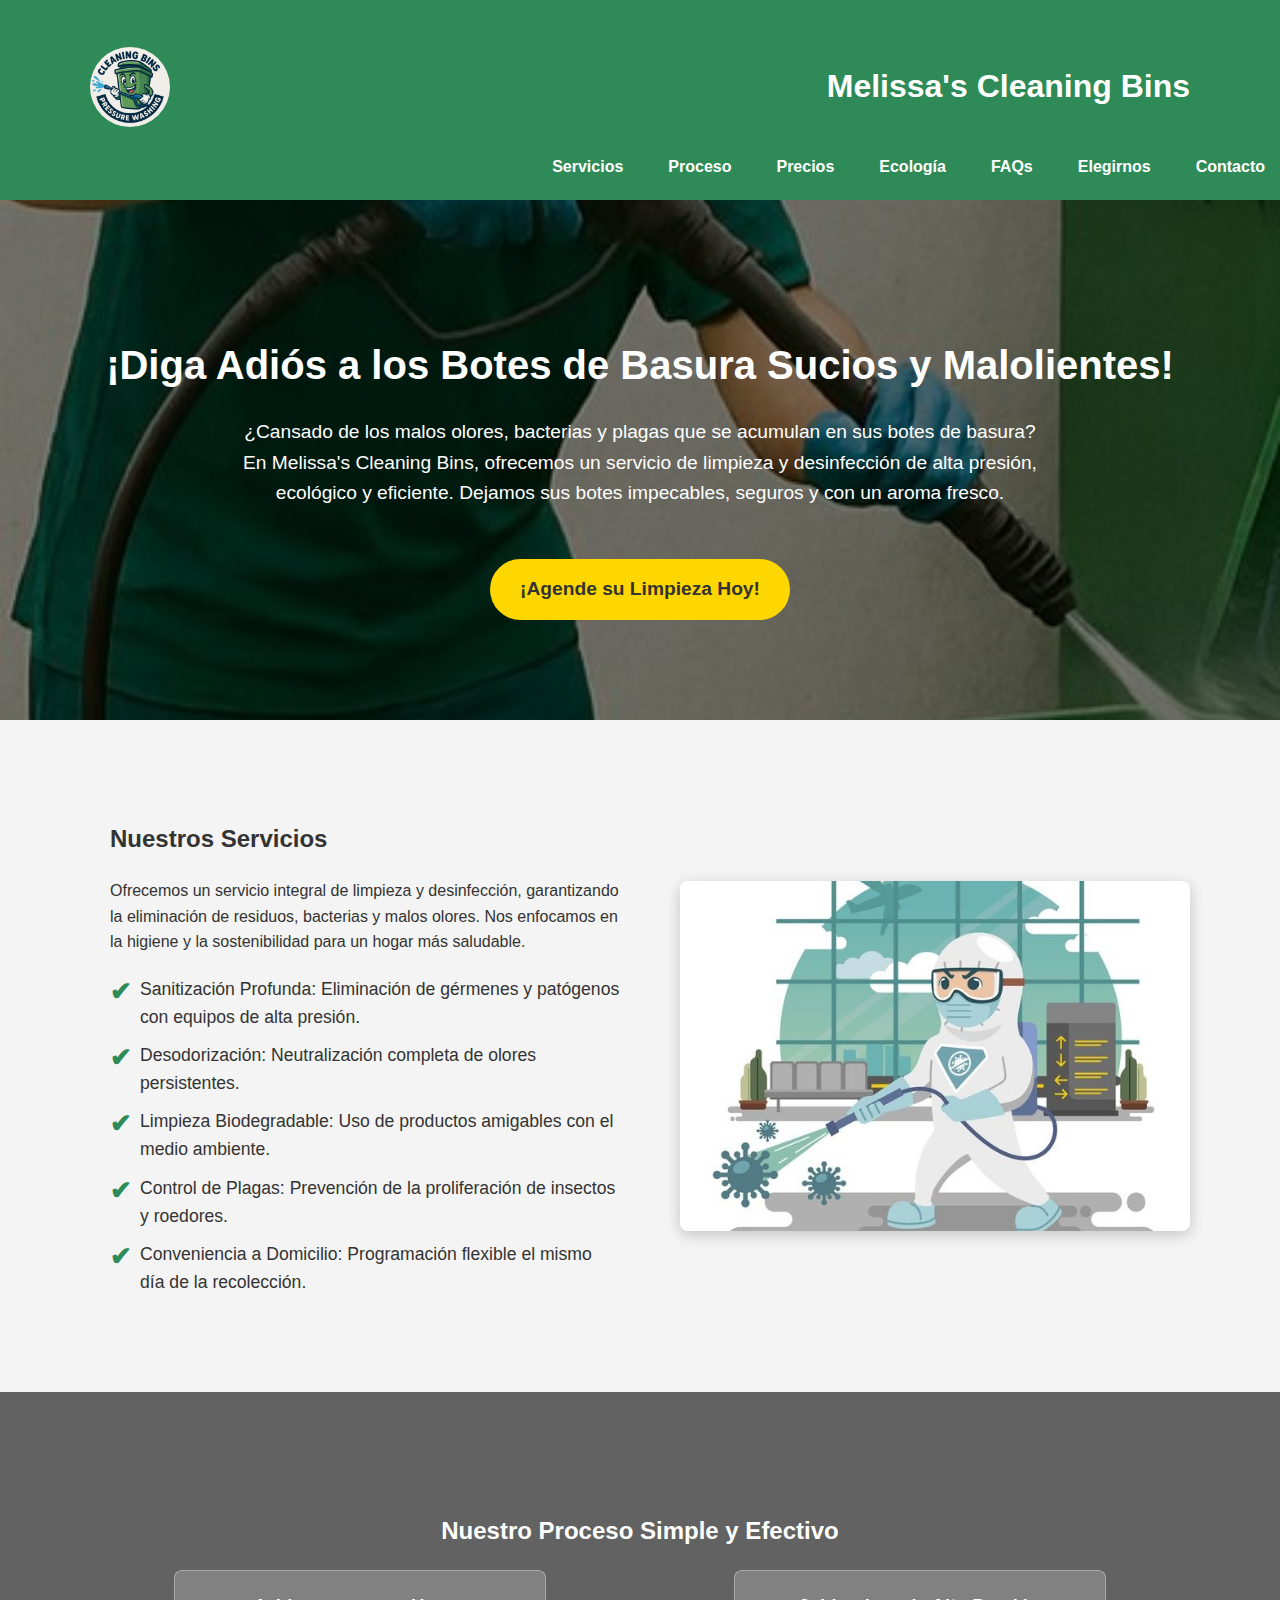
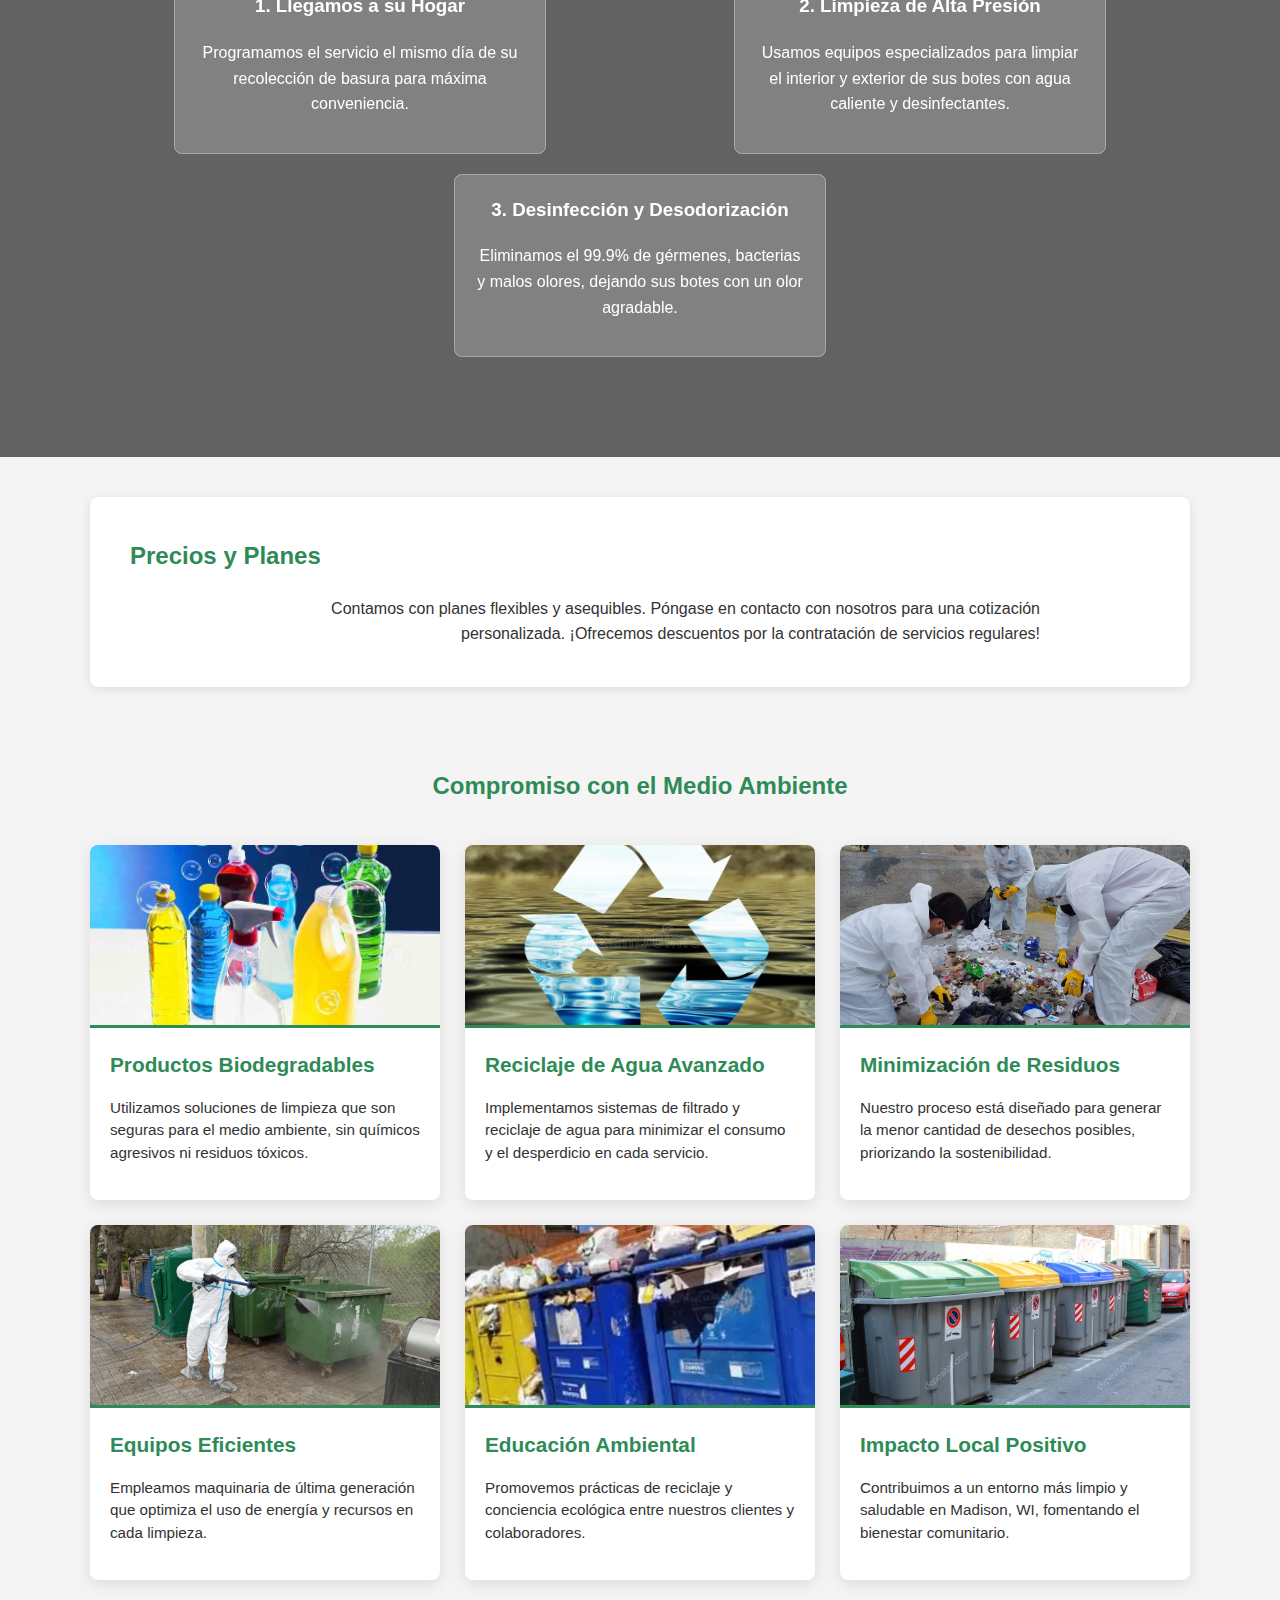
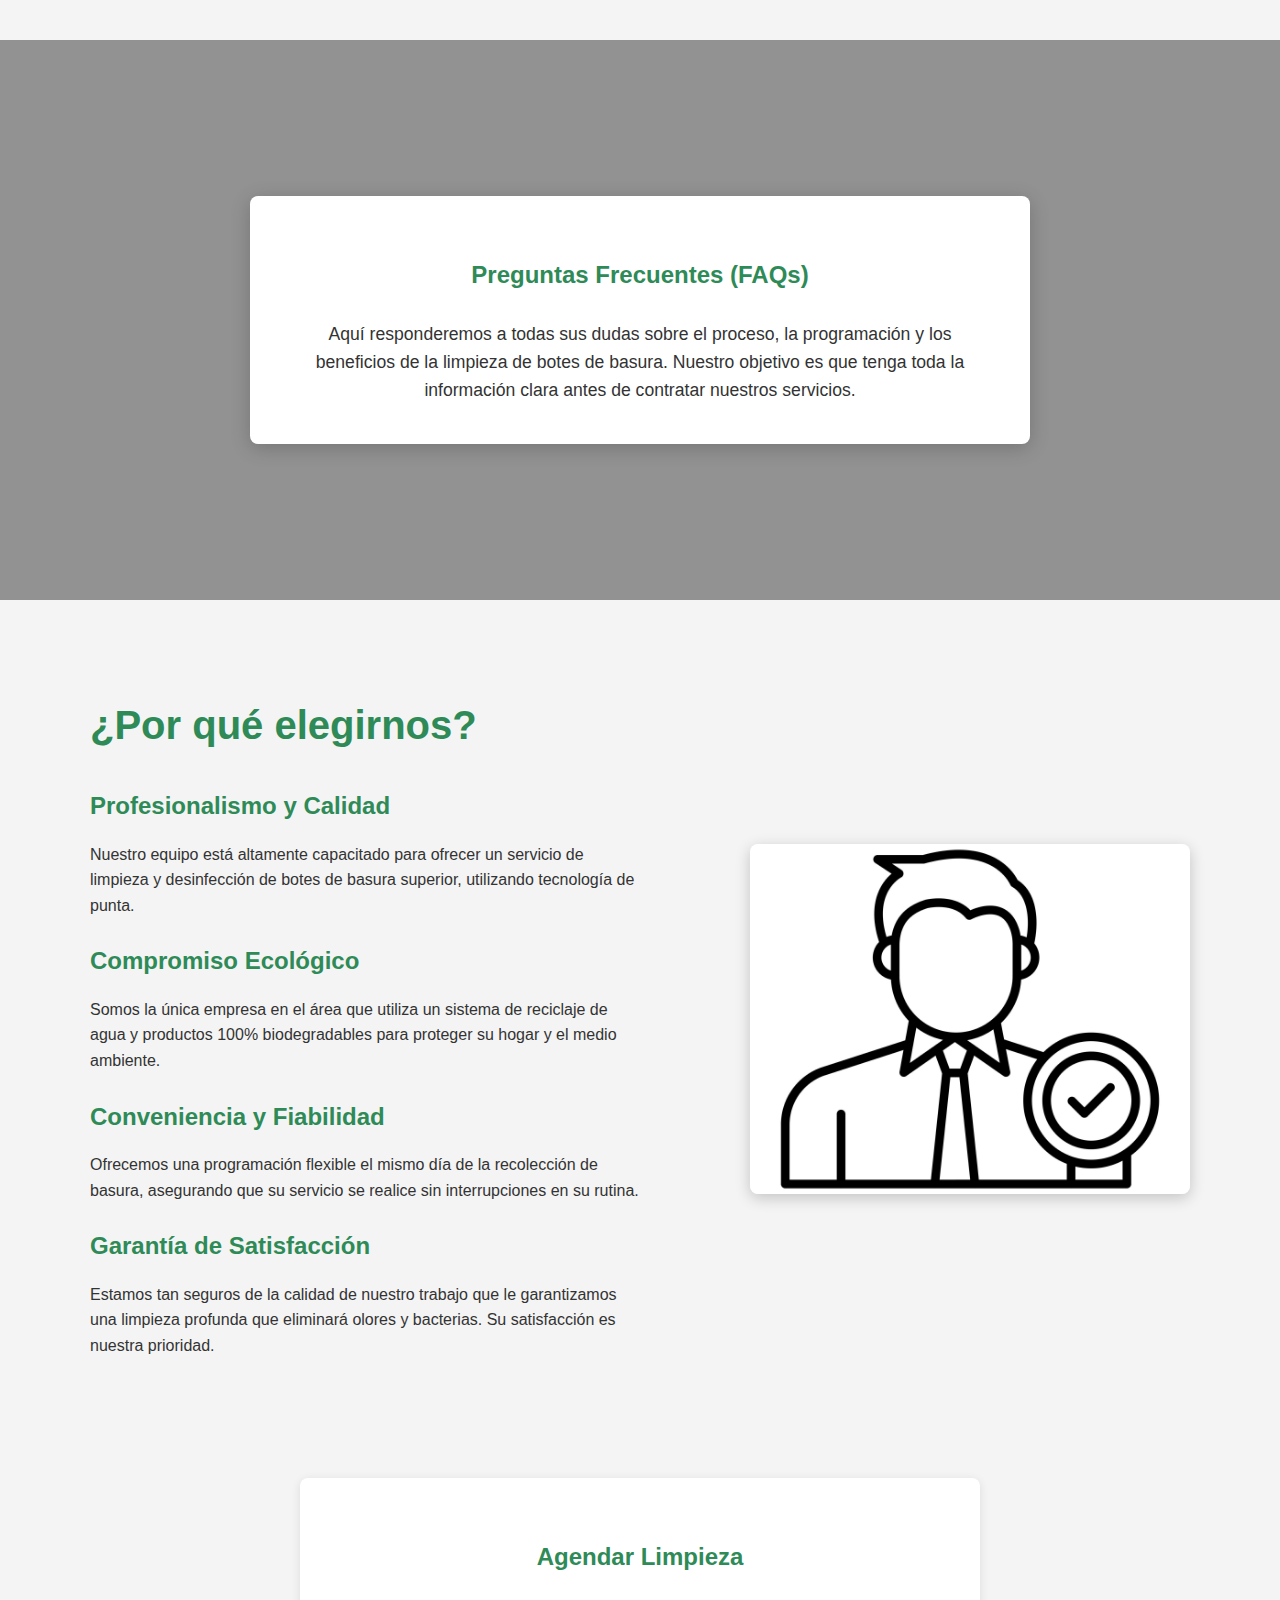
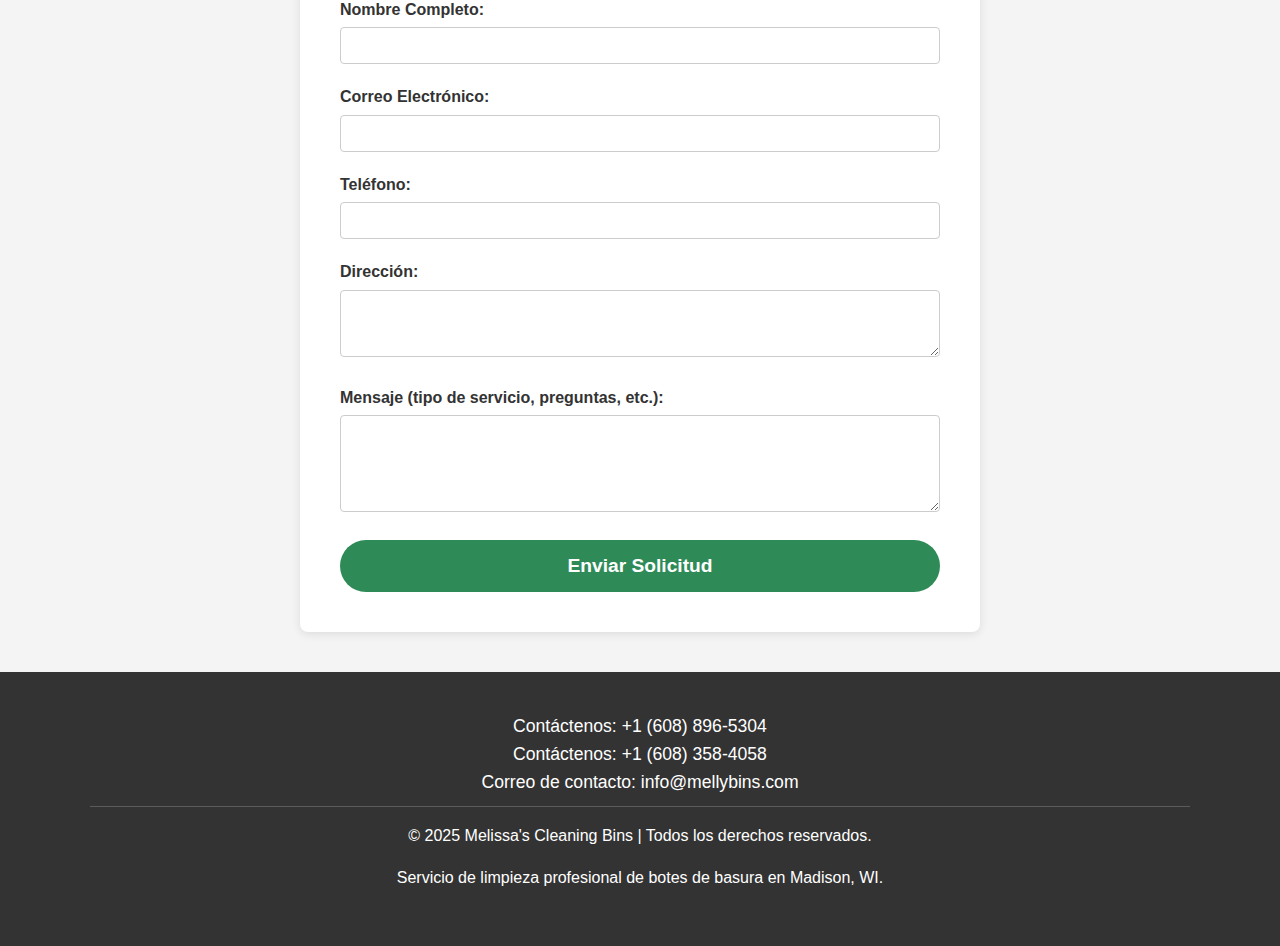
<file: index.html>
<!DOCTYPE html>
<html lang="es">
<head>
    <meta charset="UTF-8">
    <meta name="viewport" content="width=device-width, initial-scale=1.0">
    <title>Melissa's Cleaning Bins - Limpieza Profesional de Botes de Basura en Madison, WI</title>
    <link rel="stylesheet" href="static/style.css">
    <meta name="description" content="Servicio de limpieza y desinfección de botes de basura en Madison, Wisconsin. Elimine malos olores, bacterias y plagas. ¡Programe su servicio hoy mismo!">
</head>
<body>

    <header>
        <div class="container header-content">
            <div class="logo">
                <img src="img/Logo.png.jpg" class="logo-placeholder"></div>
                <h1>Melissa's Cleaning Bins</h1>
            </div>
            <nav>
                <ul>
                    <li><a href="#servicios">Servicios</a></li>
                    <li><a href="#proceso">Proceso</a></li>
                    <li><a href="#precios">Precios</a></li>
                    <li><a href="#ecologia">Ecología</a></li>
                    <li><a href="#faqs">FAQs</a></li>
                    <li><a href="#elegirnos">Elegirnos</a></li>
                    <li><a href="#formulario">Contacto</a></li>
                </ul>
            </nav>
        </div>
    </header>

    <main>
        <section class="hero-section" id="inicio" style="background-image: url(img/imgen.png.jpg);">
            <h2>¡Diga Adiós a los Botes de Basura Sucios y Malolientes!</h2>
            <p>
                ¿Cansado de los malos olores, bacterias y plagas que se acumulan en sus botes de basura? En Melissa's Cleaning Bins, ofrecemos un servicio de limpieza y desinfección de alta presión, ecológico y eficiente. Dejamos sus botes impecables, seguros y con un aroma fresco.
            </p>
            <a href="#formulario" class="cta-button">
                ¡Agende su Limpieza Hoy!
            </a>
            </section>
        
        <div class="container">
            <section class="services-section" id="servicios">
                <div class="services-text">
                    <h2>Nuestros Servicios</h2>
                    <p>Ofrecemos un servicio integral de limpieza y desinfección, garantizando la eliminación de residuos, bacterias y malos olores. Nos enfocamos en la higiene y la sostenibilidad para un hogar más saludable.</p>
                    <ul class="services-list">
                        <li>Sanitización Profunda: Eliminación de gérmenes y patógenos con equipos de alta presión.</li>
                        <li>Desodorización: Neutralización completa de olores persistentes.</li>
                        <li>Limpieza Biodegradable: Uso de productos amigables con el medio ambiente.</li>
                        <li>Control de Plagas: Prevención de la proliferación de insectos y roedores.</li>
                        <li>Conveniencia a Domicilio: Programación flexible el mismo día de la recolección.</li>
                    </ul>
                    </div>
                <div class="slider-container">
                    <div class="slider" id="image-slider">
                        <img src="img/sanitizacion.jpg" alt="sanitizacion">
                        <img src="img/desodorizacion.png" alt="desodorizacion">
                        <img src="img/limpieza biodegradable.jpg" alt="limpieza biodegradable">
                        <img src="img/control de plagas.avif" alt="control de plagas">
                    </div>
                </div>
                </section>
        </div>
    
        <section id="proceso" class="process-section" style="background-image: url(img/proceso\ simple\ y\ efectivo.avif);">
            <div class="container">
                <h2>Nuestro Proceso Simple y Efectivo</h2>
                <div class="features">
                    <div class="feature-item">
                        <h3>1. Llegamos a su Hogar</h3>
                        <p>Programamos el servicio el mismo día de su recolección de basura para máxima conveniencia.</p>
                    </div>
                    <div class="feature-item">
                        <h3>2. Limpieza de Alta Presión</h3>
                        <p>Usamos equipos especializados para limpiar el interior y exterior de sus botes con agua caliente y desinfectantes.</p>
                    </div>
                    <div class="feature-item">
                        <h3>3. Desinfección y Desodorización</h3>
                        <p>Eliminamos el 99.9% de gérmenes, bacterias y malos olores, dejando sus botes con un olor agradable.</p>
                    </div>
                </div>
                </div>
        </section>
    
        <div class="container">
            <section id="precios" class="pricing-section">
                <div class="pricing-header">
                    <h2>Precios y Planes</h2>
                </div>
                <div class="pricing-text">
                    <p>
                        Contamos con planes flexibles y asequibles. Póngase en contacto con nosotros para una cotización personalizada. ¡Ofrecemos descuentos por la contratación de servicios regulares!
                    </p>
                </div>
                </section>
    
            <section id="ecologia" class="ecology-section">
                <h2>Compromiso con el Medio Ambiente</h2>
                <div class="ecology-grid">
                    <div class="ecology-item">
                        <img src="img/Productos De Limpieza.jpg" alt="Productos biodegradables">
                        <div class="text-content">
                            <h3>Productos Biodegradables</h3>
                            <p>Utilizamos soluciones de limpieza que son seguras para el medio ambiente, sin químicos agresivos ni residuos tóxicos.</p>
                        </div>
                    </div>
                    <div class="ecology-item">
                        <img src="img/reciclaje de agua.webp" alt="Sistema de reciclaje de agua">
                        <div class="text-content">
                            <h3>Reciclaje de Agua Avanzado</h3>
                            <p>Implementamos sistemas de filtrado y reciclaje de agua para minimizar el consumo y el desperdicio en cada servicio.</p>
                        </div>
                    </div>
                    <div class="ecology-item">
                        <img src="img/minimizacion de residuos.jpg" alt="Reducción de residuos">
                        <div class="text-content">
                            <h3>Minimización de Residuos</h3>
                            <p>Nuestro proceso está diseñado para generar la menor cantidad de desechos posibles, priorizando la sostenibilidad.</p>
                        </div>
                    </div>
                    <div class="ecology-item">
                        <img src="img/equipos eficientes.jpg" alt="Energía eficiente">
                        <div class="text-content">
                            <h3>Equipos Eficientes</h3>
                            <p>Empleamos maquinaria de última generación que optimiza el uso de energía y recursos en cada limpieza.</p>
                        </div>
                    </div>
                    <div class="ecology-item">
                        <img src="img/educacion ambiental.webp" alt="Conciencia ecológica">
                        <div class="text-content">
                            <h3>Educación Ambiental</h3>
                            <p>Promovemos prácticas de reciclaje y conciencia ecológica entre nuestros clientes y colaboradores.</p>
                        </div>
                    </div>
                    <div class="ecology-item">
                        <img src="img/impacto local positivo.jpg" alt="Impacto local positivo">
                        <div class="text-content">
                            <h3>Impacto Local Positivo</h3>
                            <p>Contribuimos a un entorno más limpio y saludable en Madison, WI, fomentando el bienestar comunitario.</p>
                        </div>
                    </div>
                </div>
                </section>
        </div>

        <section id="faqs" class="faqs-section" style="background-image: url(img/preguntas\ frecuentes.jpg);">
            <div class="faqs-content-box">
                <h2>Preguntas Frecuentes (FAQs)</h2>
                <p>
                    Aquí responderemos a todas sus dudas sobre el proceso, la programación y los beneficios de la limpieza de botes de basura. Nuestro objetivo es que tenga toda la información clara antes de contratar nuestros servicios.
                </p>
            </div>
            </section>

        <div class="container">
            <section id="elegirnos" class="why-us-section">
                <div class="why-us-content">
                    <h2>¿Por qué elegirnos?</h2>
                    <div class="why-us-item">
                        <h3>Profesionalismo y Calidad</h3>
                        <p>Nuestro equipo está altamente capacitado para ofrecer un servicio de limpieza y desinfección de botes de basura superior, utilizando tecnología de punta.</p>
                    </div>
                    <div class="why-us-item">
                        <h3>Compromiso Ecológico</h3>
                        <p>Somos la única empresa en el área que utiliza un sistema de reciclaje de agua y productos 100% biodegradables para proteger su hogar y el medio ambiente.</p>
                    </div>
                    <div class="why-us-item">
                        <h3>Conveniencia y Fiabilidad</h3>
                        <p>Ofrecemos una programación flexible el mismo día de la recolección de basura, asegurando que su servicio se realice sin interrupciones en su rutina.</p>
                    </div>
                    <div class="why-us-item">
                        <h3>Garantía de Satisfacción</h3>
                        <p>Estamos tan seguros de la calidad de nuestro trabajo que le garantizamos una limpieza profunda que eliminará olores y bacterias. Su satisfacción es nuestra prioridad.</p>
                    </div>
                    </div>
                <div class="why-us-slider-container">
                    <div class="why-us-slider" id="why-us-slider">
                        <img src="img/profesionalismo y calidad.jpg" alt="Profesionalismo">
                        <img src="img/compromiso ecologico.jpg" alt="Compromiso ecológico">
                        <img src="img/garantia de satisfaccion.webp" alt="Satisfacción garantizada">
                    </div>
                </div>
                </section>
        </div>
        
        <div class="container">
            <section id="formulario">
                <div class="form-container">
                    <h2>Agendar Limpieza</h2>
                    <form acción="https://formsubmit.co/elwebitoeldeyorman@gmail.com" method="POST" id="contactForm">
                        <div class="form-group">
                            <label for="nombre">Nombre Completo:</label>
                            <input type="text" id="nombre" name="name" required>
                        </div>
                        <div class="form-group">
                            <label for="email">Correo Electrónico:</label>
                            <input type="email" id="email" name="email" required>
                        </div>
                        <div class="form-group">
                            <label for="telefono">Teléfono:</label>
                            <input type="tel" id="telefono" name="phone">
                        </div>
                        <div class="form-group">
                            <label for="direccion">Dirección:</label>
                            <textarea id="direccion" name="address" rows="3" required></textarea>
                        </div>
                        <div class="form-group">
                            <label for="mensaje">Mensaje (tipo de servicio, preguntas, etc.):</label>
                            <textarea id="mensaje" name="text" rows="5"></textarea>
                        </div>
                        <button type="submit" class="form-button">Enviar Solicitud</button>
                    </form>
                </div>
                </section>
        </div>
    </main>

    <footer>
        <div class="container">
            <div class="footer-contact">
                <p>Contáctenos: +1 (608) 896-5304</p>
                <p>Contáctenos: +1 (608) 358-4058</p>
                <p>Correo de contacto: info@mellybins.com</p>
            </div>
            <p>&copy; 2025 Melissa's Cleaning Bins | Todos los derechos reservados.</p>
            <p>Servicio de limpieza profesional de botes de basura en Madison, WI.</p>
            </div>
    </footer>
    <script src="static/script.js"></script>
</body>
</html>
</file>
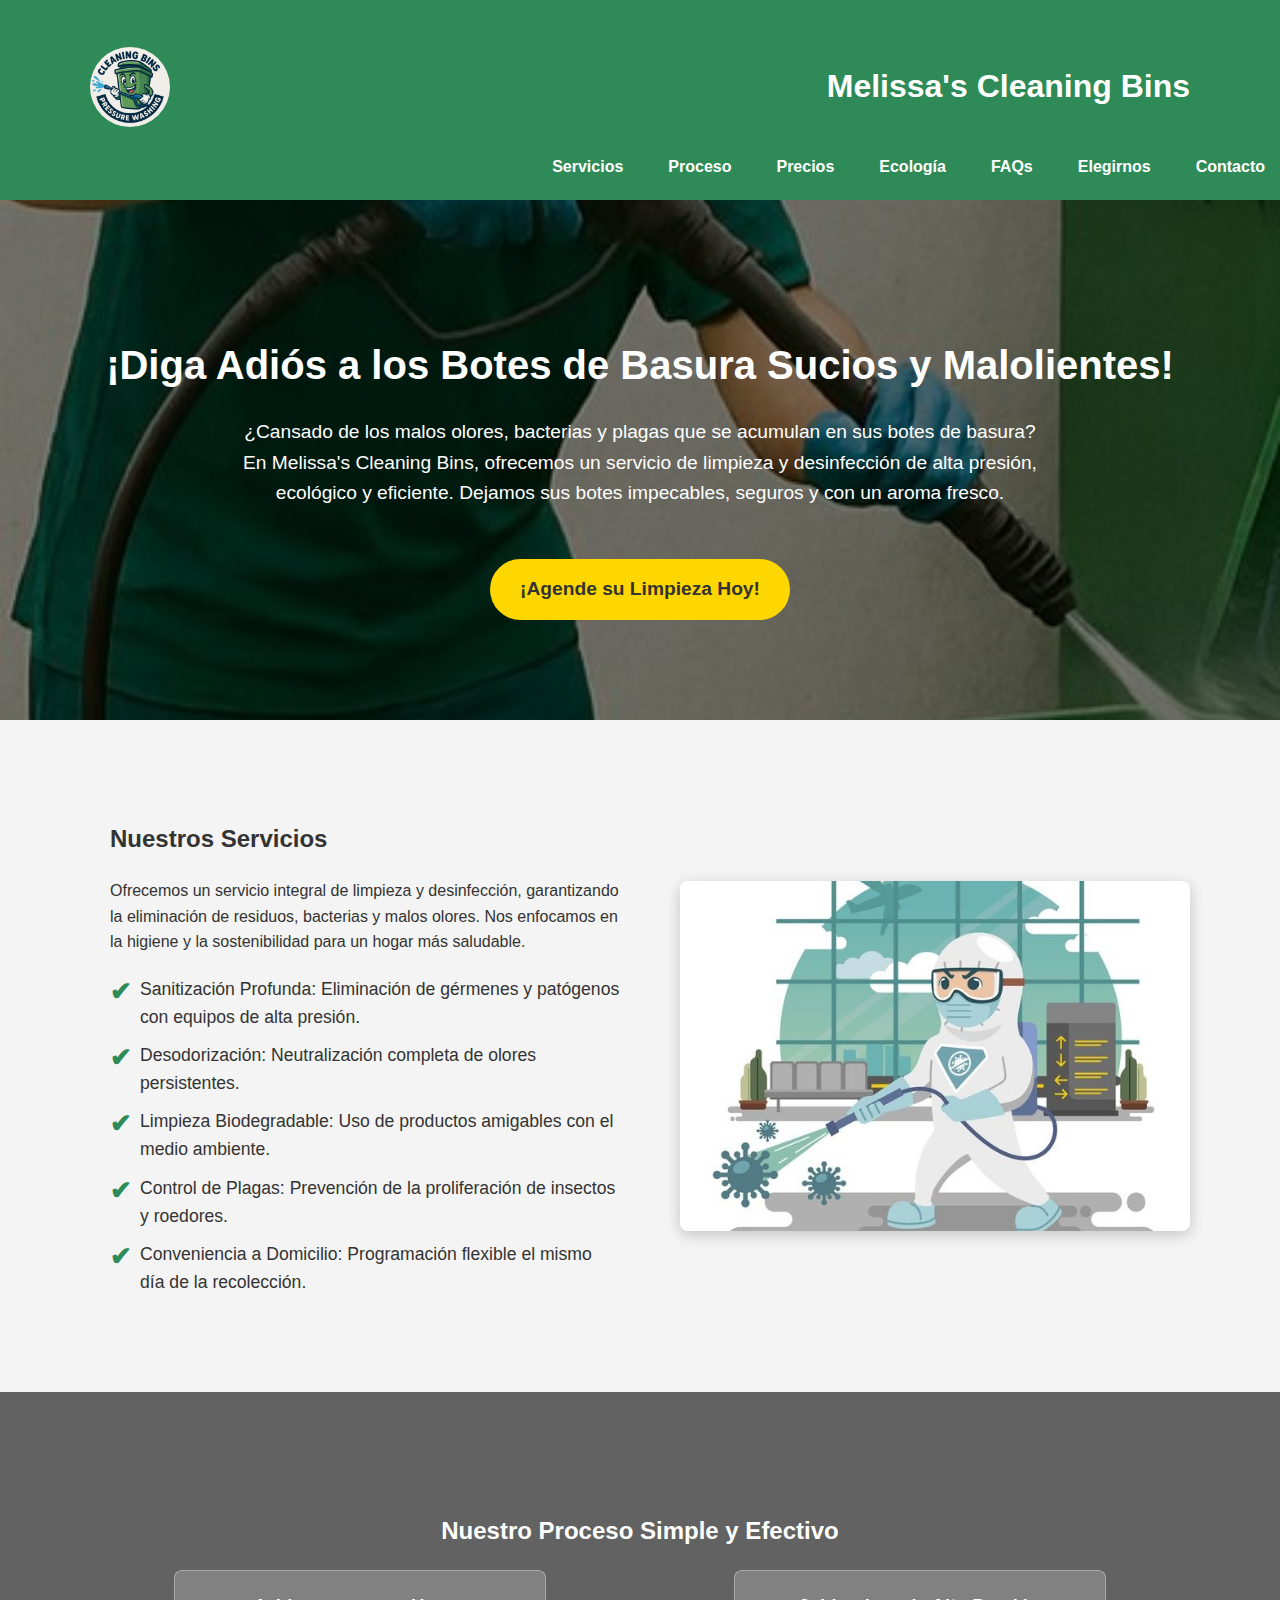
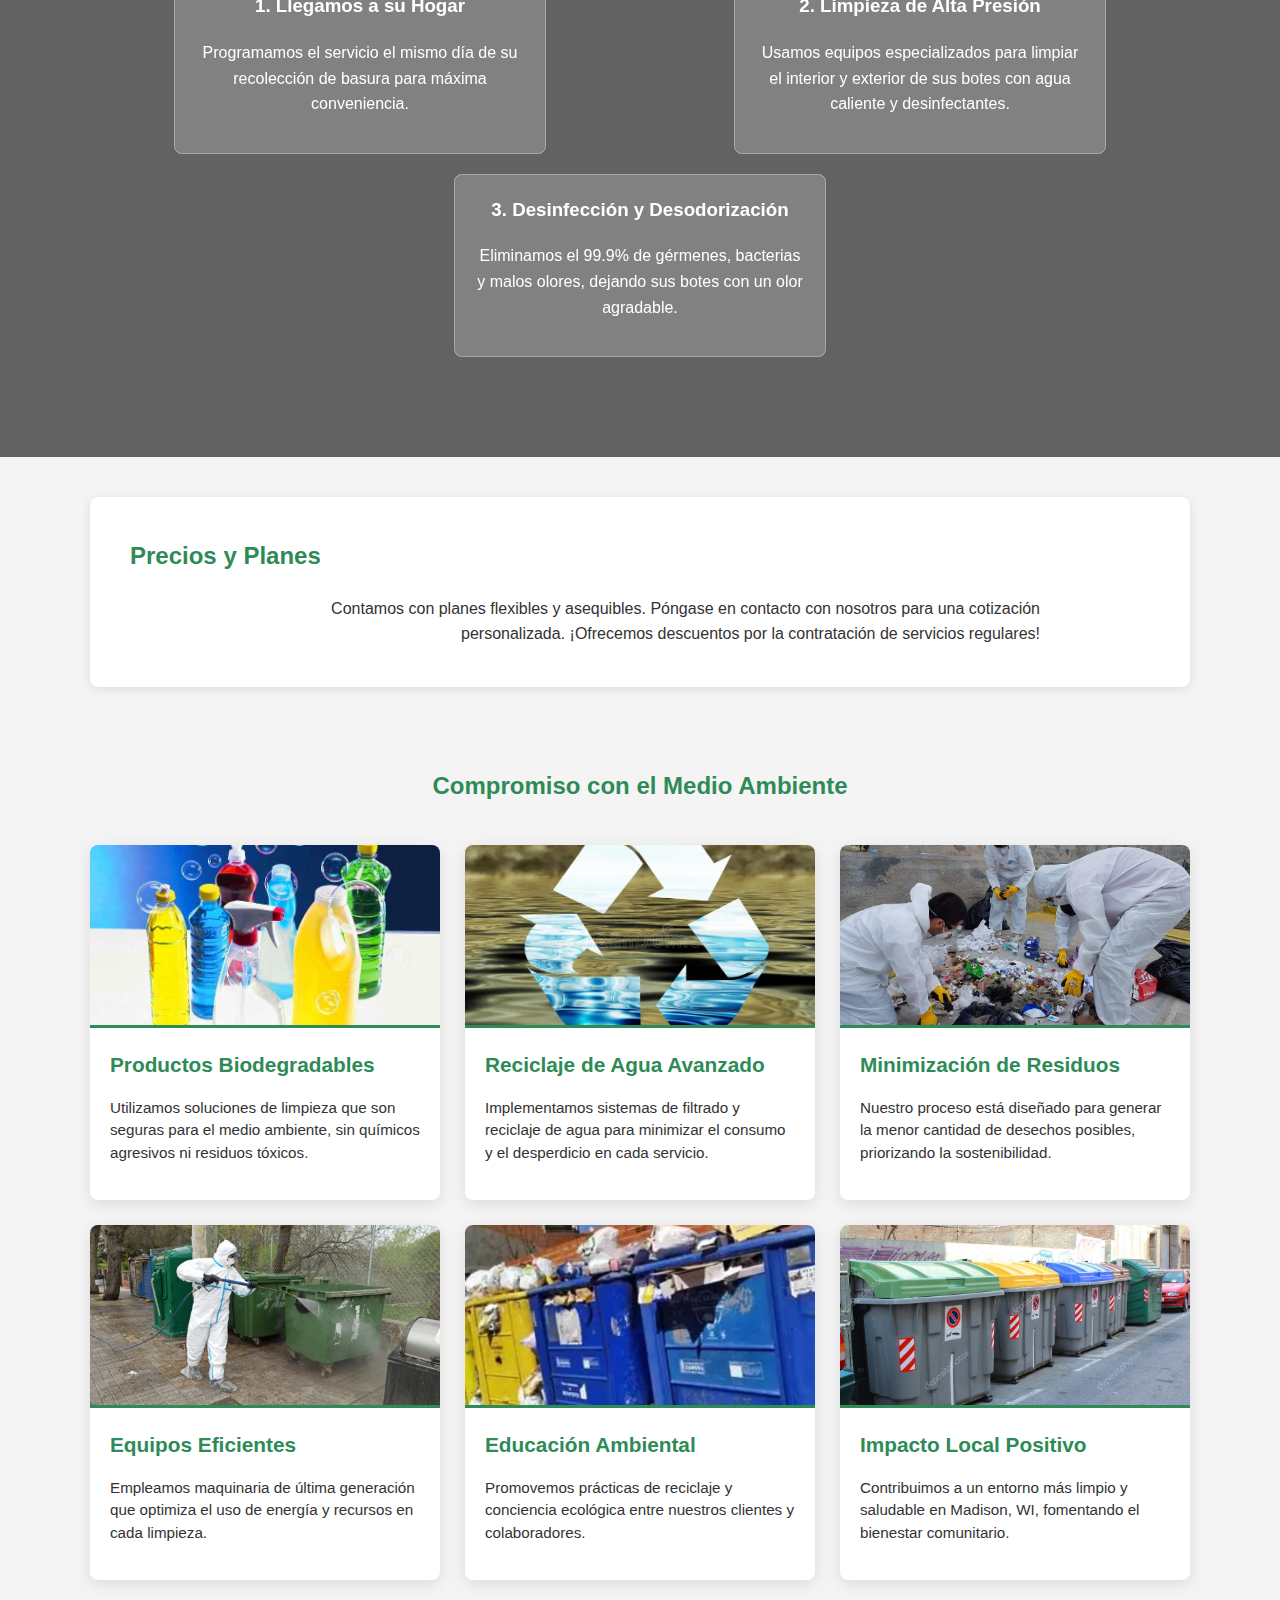
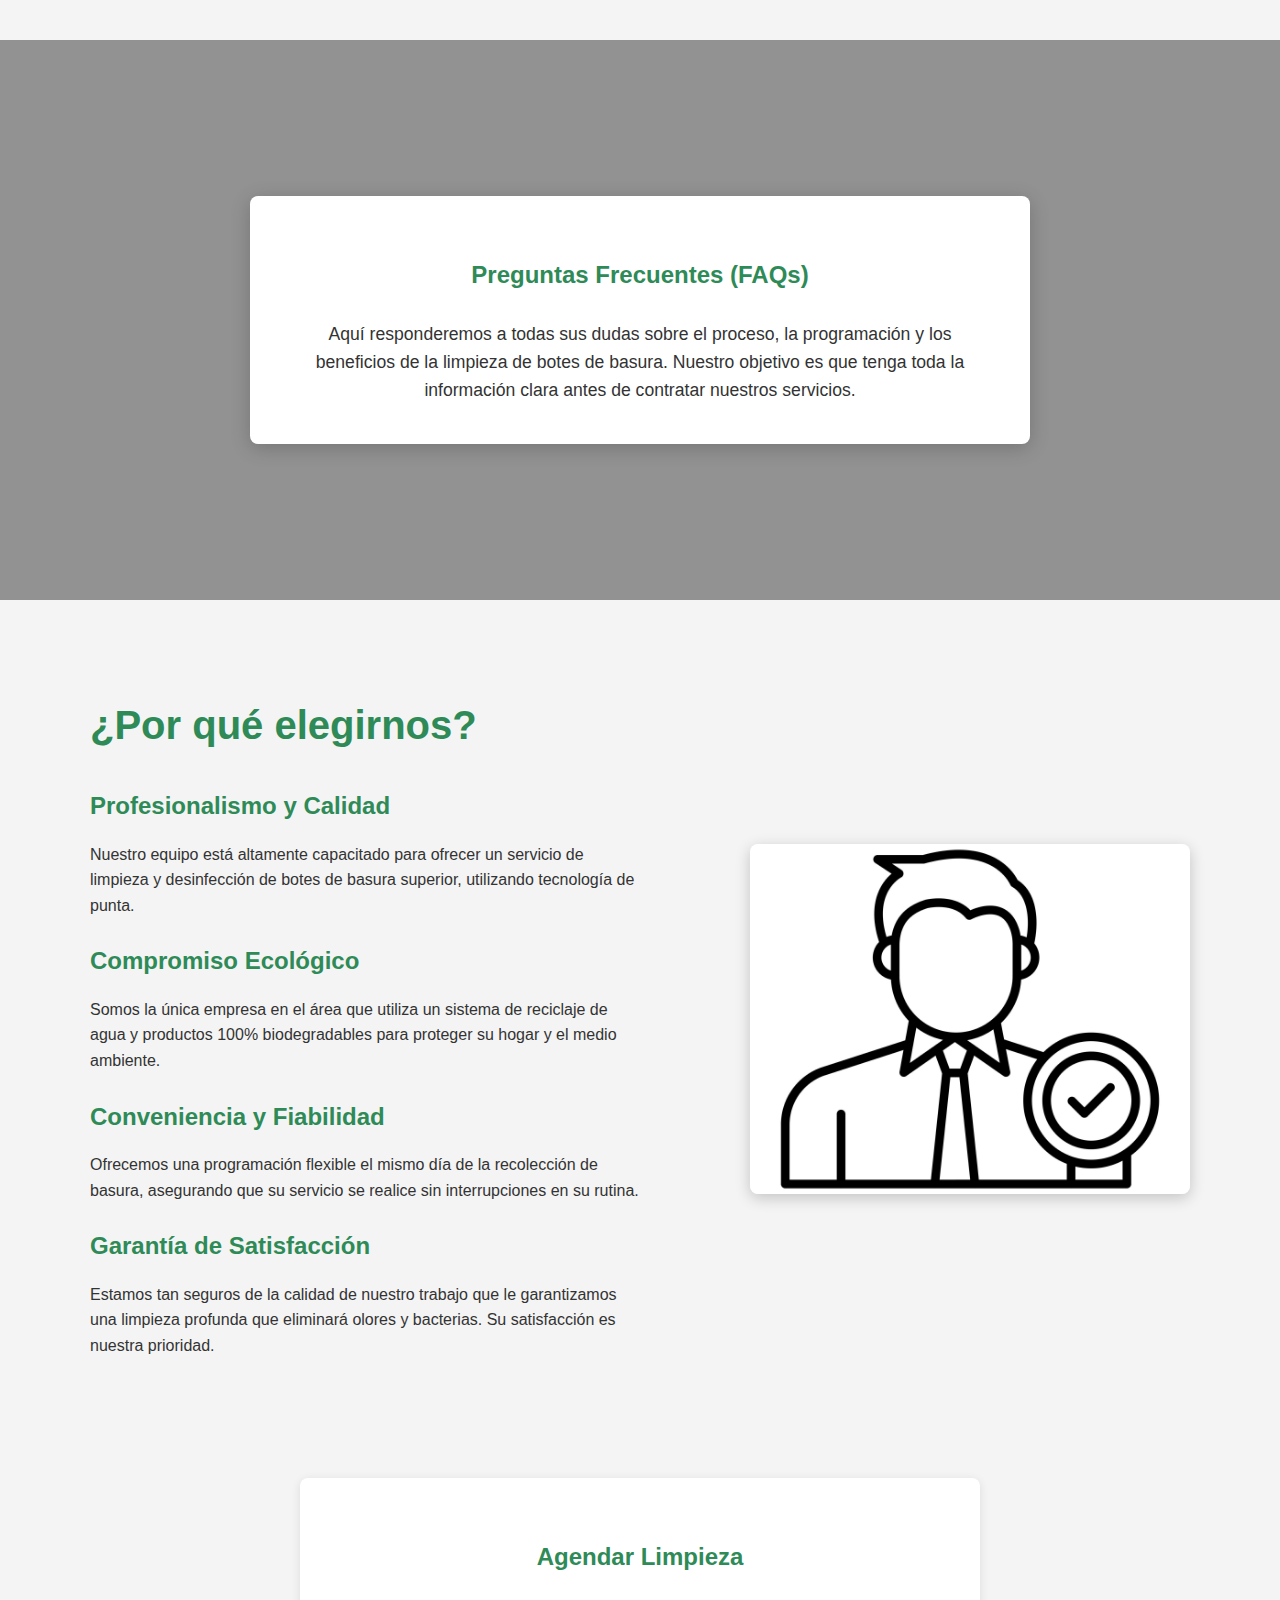
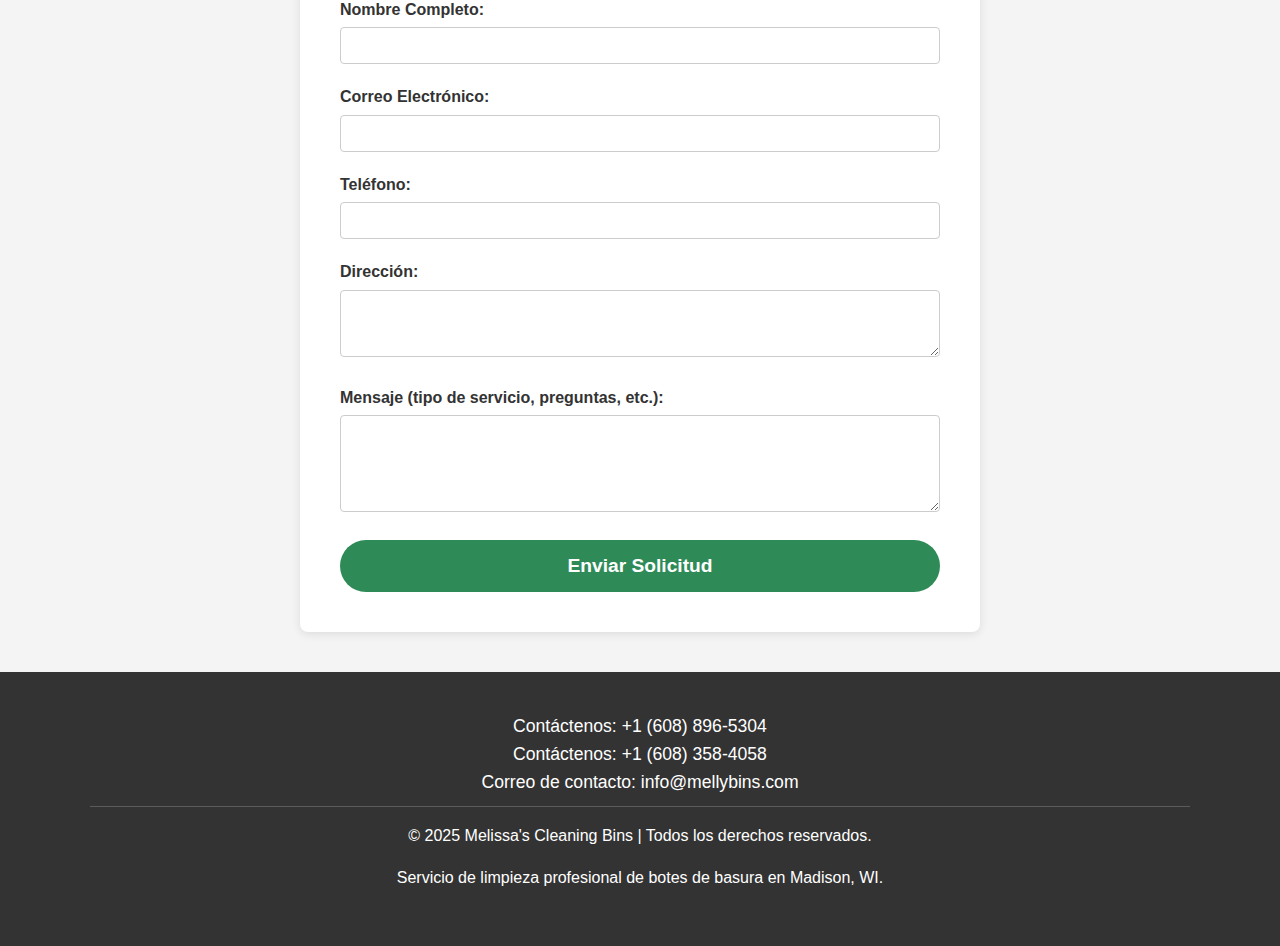
<file: Melissa's cleaning bins.html>
<!DOCTYPE html>
<html lang="es">
<head>
    <meta charset="UTF-8">
    <meta name="viewport" content="width=device-width, initial-scale=1.0">
    <title>Melissa's Cleaning Bins - Limpieza Profesional de Botes de Basura en Madison, WI</title>
    <link rel="stylesheet" href="static/style.css">
    <meta name="description" content="Servicio de limpieza y desinfección de botes de basura en Madison, Wisconsin. Elimine malos olores, bacterias y plagas. ¡Programe su servicio hoy mismo!">
</head>
<body>

    <header>
        <div class="container header-content">
            <div class="logo">
                <img src="img/Logo.png.jpg" class="logo-placeholder"></div>
                <h1>Melissa's Cleaning Bins</h1>
            </div>
            <nav>
                <ul>
                    <li><a href="#servicios">Servicios</a></li>
                    <li><a href="#proceso">Proceso</a></li>
                    <li><a href="#precios">Precios</a></li>
                    <li><a href="#ecologia">Ecología</a></li>
                    <li><a href="#faqs">FAQs</a></li>
                    <li><a href="#elegirnos">Elegirnos</a></li>
                    <li><a href="#formulario">Contacto</a></li>
                </ul>
            </nav>
        </div>
    </header>

    <main>
        <section class="hero-section" id="inicio" style="background-image: url(img/imgen.png.jpg);">
            <h2>¡Diga Adiós a los Botes de Basura Sucios y Malolientes!</h2>
            <p>
                ¿Cansado de los malos olores, bacterias y plagas que se acumulan en sus botes de basura? En Melissa's Cleaning Bins, ofrecemos un servicio de limpieza y desinfección de alta presión, ecológico y eficiente. Dejamos sus botes impecables, seguros y con un aroma fresco.
            </p>
            <a href="#formulario" class="cta-button">
                ¡Agende su Limpieza Hoy!
            </a>
            </section>
        
        <div class="container">
            <section class="services-section" id="servicios">
                <div class="services-text">
                    <h2>Nuestros Servicios</h2>
                    <p>Ofrecemos un servicio integral de limpieza y desinfección, garantizando la eliminación de residuos, bacterias y malos olores. Nos enfocamos en la higiene y la sostenibilidad para un hogar más saludable.</p>
                    <ul class="services-list">
                        <li>Sanitización Profunda: Eliminación de gérmenes y patógenos con equipos de alta presión.</li>
                        <li>Desodorización: Neutralización completa de olores persistentes.</li>
                        <li>Limpieza Biodegradable: Uso de productos amigables con el medio ambiente.</li>
                        <li>Control de Plagas: Prevención de la proliferación de insectos y roedores.</li>
                        <li>Conveniencia a Domicilio: Programación flexible el mismo día de la recolección.</li>
                    </ul>
                    </div>
                <div class="slider-container">
                    <div class="slider" id="image-slider">
                        <img src="img/sanitizacion.jpg" alt="sanitizacion">
                        <img src="img/desodorizacion.png" alt="desodorizacion">
                        <img src="img/limpieza biodegradable.jpg" alt="limpieza biodegradable">
                        <img src="img/control de plagas.avif" alt="control de plagas">
                    </div>
                </div>
                </section>
        </div>
    
        <section id="proceso" class="process-section" style="background-image: url(img/proceso\ simple\ y\ efectivo.avif);">
            <div class="container">
                <h2>Nuestro Proceso Simple y Efectivo</h2>
                <div class="features">
                    <div class="feature-item">
                        <h3>1. Llegamos a su Hogar</h3>
                        <p>Programamos el servicio el mismo día de su recolección de basura para máxima conveniencia.</p>
                    </div>
                    <div class="feature-item">
                        <h3>2. Limpieza de Alta Presión</h3>
                        <p>Usamos equipos especializados para limpiar el interior y exterior de sus botes con agua caliente y desinfectantes.</p>
                    </div>
                    <div class="feature-item">
                        <h3>3. Desinfección y Desodorización</h3>
                        <p>Eliminamos el 99.9% de gérmenes, bacterias y malos olores, dejando sus botes con un olor agradable.</p>
                    </div>
                </div>
                </div>
        </section>
    
        <div class="container">
            <section id="precios" class="pricing-section">
                <div class="pricing-header">
                    <h2>Precios y Planes</h2>
                </div>
                <div class="pricing-text">
                    <p>
                        Contamos con planes flexibles y asequibles. Póngase en contacto con nosotros para una cotización personalizada. ¡Ofrecemos descuentos por la contratación de servicios regulares!
                    </p>
                </div>
                </section>
    
            <section id="ecologia" class="ecology-section">
                <h2>Compromiso con el Medio Ambiente</h2>
                <div class="ecology-grid">
                    <div class="ecology-item">
                        <img src="img/Productos De Limpieza.jpg" alt="Productos biodegradables">
                        <div class="text-content">
                            <h3>Productos Biodegradables</h3>
                            <p>Utilizamos soluciones de limpieza que son seguras para el medio ambiente, sin químicos agresivos ni residuos tóxicos.</p>
                        </div>
                    </div>
                    <div class="ecology-item">
                        <img src="img/reciclaje de agua.webp" alt="Sistema de reciclaje de agua">
                        <div class="text-content">
                            <h3>Reciclaje de Agua Avanzado</h3>
                            <p>Implementamos sistemas de filtrado y reciclaje de agua para minimizar el consumo y el desperdicio en cada servicio.</p>
                        </div>
                    </div>
                    <div class="ecology-item">
                        <img src="img/minimizacion de residuos.jpg" alt="Reducción de residuos">
                        <div class="text-content">
                            <h3>Minimización de Residuos</h3>
                            <p>Nuestro proceso está diseñado para generar la menor cantidad de desechos posibles, priorizando la sostenibilidad.</p>
                        </div>
                    </div>
                    <div class="ecology-item">
                        <img src="img/equipos eficientes.jpg" alt="Energía eficiente">
                        <div class="text-content">
                            <h3>Equipos Eficientes</h3>
                            <p>Empleamos maquinaria de última generación que optimiza el uso de energía y recursos en cada limpieza.</p>
                        </div>
                    </div>
                    <div class="ecology-item">
                        <img src="img/educacion ambiental.webp" alt="Conciencia ecológica">
                        <div class="text-content">
                            <h3>Educación Ambiental</h3>
                            <p>Promovemos prácticas de reciclaje y conciencia ecológica entre nuestros clientes y colaboradores.</p>
                        </div>
                    </div>
                    <div class="ecology-item">
                        <img src="img/impacto local positivo.jpg" alt="Impacto local positivo">
                        <div class="text-content">
                            <h3>Impacto Local Positivo</h3>
                            <p>Contribuimos a un entorno más limpio y saludable en Madison, WI, fomentando el bienestar comunitario.</p>
                        </div>
                    </div>
                </div>
                </section>
        </div>

        <section id="faqs" class="faqs-section" style="background-image: url(img/preguntas\ frecuentes.jpg);">
            <div class="faqs-content-box">
                <h2>Preguntas Frecuentes (FAQs)</h2>
                <p>
                    Aquí responderemos a todas sus dudas sobre el proceso, la programación y los beneficios de la limpieza de botes de basura. Nuestro objetivo es que tenga toda la información clara antes de contratar nuestros servicios.
                </p>
            </div>
            </section>

        <div class="container">
            <section id="elegirnos" class="why-us-section">
                <div class="why-us-content">
                    <h2>¿Por qué elegirnos?</h2>
                    <div class="why-us-item">
                        <h3>Profesionalismo y Calidad</h3>
                        <p>Nuestro equipo está altamente capacitado para ofrecer un servicio de limpieza y desinfección de botes de basura superior, utilizando tecnología de punta.</p>
                    </div>
                    <div class="why-us-item">
                        <h3>Compromiso Ecológico</h3>
                        <p>Somos la única empresa en el área que utiliza un sistema de reciclaje de agua y productos 100% biodegradables para proteger su hogar y el medio ambiente.</p>
                    </div>
                    <div class="why-us-item">
                        <h3>Conveniencia y Fiabilidad</h3>
                        <p>Ofrecemos una programación flexible el mismo día de la recolección de basura, asegurando que su servicio se realice sin interrupciones en su rutina.</p>
                    </div>
                    <div class="why-us-item">
                        <h3>Garantía de Satisfacción</h3>
                        <p>Estamos tan seguros de la calidad de nuestro trabajo que le garantizamos una limpieza profunda que eliminará olores y bacterias. Su satisfacción es nuestra prioridad.</p>
                    </div>
                    </div>
                <div class="why-us-slider-container">
                    <div class="why-us-slider" id="why-us-slider">
                        <img src="img/profesionalismo y calidad.jpg" alt="Profesionalismo">
                        <img src="img/compromiso ecologico.jpg" alt="Compromiso ecológico">
                        <img src="img/garantia de satisfaccion.webp" alt="Satisfacción garantizada">
                    </div>
                </div>
                </section>
        </div>
        
        <div class="container">
            <section id="formulario">
                <div class="form-container">
                    <h2>Agendar Limpieza</h2>
                    <form id="contactForm">
                        <div class="form-group">
                            <label for="nombre">Nombre Completo:</label>
                            <input type="text" id="nombre" name="nombre" required>
                        </div>
                        <div class="form-group">
                            <label for="email">Correo Electrónico:</label>
                            <input type="email" id="email" name="email" required>
                        </div>
                        <div class="form-group">
                            <label for="telefono">Teléfono:</label>
                            <input type="tel" id="telefono" name="telefono">
                        </div>
                        <div class="form-group">
                            <label for="direccion">Dirección:</label>
                            <textarea id="direccion" name="direccion" rows="3" required></textarea>
                        </div>
                        <div class="form-group">
                            <label for="mensaje">Mensaje (tipo de servicio, preguntas, etc.):</label>
                            <textarea id="mensaje" name="mensaje" rows="5"></textarea>
                        </div>
                        <button type="submit" class="form-button">Enviar Solicitud</button>
                    </form>
                </div>
                </section>
        </div>
    </main>

    <footer>
        <div class="container">
            <div class="footer-contact">
                <p>Contáctenos: +1 (608) 896-5304</p>
                <p>Contáctenos: +1 (608) 358-4058</p>
                <p>Correo de contacto: info@mellybins.com</p>
            </div>
            <p>&copy; 2025 Melissa's Cleaning Bins | Todos los derechos reservados.</p>
            <p>Servicio de limpieza profesional de botes de basura en Madison, WI.</p>
            </div>
    </footer>
    <script src="static/script.js"></script>
</body>
</html>
</file>
<file: static/style.css>
:root {
            --primary-color: #2E8B57; /* Verde Marino */
            --secondary-color: #FFD700; /* Amarillo Dorado */
            --dark-color: #333;
            --light-color: #f4f4f4;
            --white-color: #ffffff;
        }
        body {
            font-family: 'Segoe UI', Tahoma, Geneva, Verdana, sans-serif;
            margin: 0;
            padding: 0;
            background-color: var(--light-color);
            color: var(--dark-color);
            line-height: 1.6;
        }
        .container {
            width: 90%;
            max-width: 1100px;
            margin: auto;
            overflow: hidden;
            padding: 20px;
        }
        header {
            background: var(--primary-color);
            color: var(--white-color);
            padding: 20px 0;
            position: relative;
        }
        .header-content {
            display: flex;
            justify-content: space-between;
            align-items: center;
            flex-wrap: wrap;
        }
        .logo {
            flex-grow: 1;
            display: flex;
            align-items: center;
        }
        .logo-placeholder {
            width: 80px;
            height: 80px;
            background-color: var(--secondary-color);
            border-radius: 50%;
            margin-right: 20px;
        }
        .logo h1 {
            margin: 0;
            font-size: 2.5em;
            font-weight: bold;
        }
        nav {
            flex-basis: 60%;
            text-align: right;
        }
        nav ul {
            list-style: none;
            padding: 0;
            margin: 0;
            display: flex;
            justify-content: flex-end;
            gap: 15px;
            flex-wrap: wrap;
        }
        nav a {
            color: var(--white-color);
            text-decoration: none;
            font-weight: bold;
            font-size: 1em;
            padding: 10px 15px;
            border-radius: 5px;
            transition: background-color 0.3s ease;
        }
        nav a:hover {
            background-color: #1E6A43;
        }
        .cta-button {
            display: inline-block;
            background: var(--secondary-color);
            color: var(--dark-color);
            padding: 15px 30px;
            font-size: 1.2em;
            font-weight: bold;
            text-decoration: none;
            border-radius: 50px;
            margin-top: 20px;
            transition: all 0.3s ease;
        }
        .cta-button:hover {
            background: #DAA520;
            transform: translateY(-3px);
            box-shadow: 0 4px 8px rgba(0,0,0,0.2);
        }
        .hero-section {
            background-size: cover;
            background-position: center;
            background-attachment: fixed;
            color: var(--white-color);
            padding: 100px 20px;
            text-align: center;
            position: relative;
        }
        .hero-section::before {
            content: '';
            position: absolute;
            top: 0;
            left: 0;
            width: 100%;
            height: 100%;
            background: rgba(0, 0, 0, 0.5);
        }
        .hero-section h2, .hero-section p, .hero-section .cta-button {
            position: relative;
            z-index: 1;
        }
        .hero-section h2 {
            font-size: 2.5em;
            margin-bottom: 20px;
        }
        .hero-section p {
            font-size: 1.2em;
            max-width: 800px;
            margin: 0 auto 30px;
        }
        .content-section {
            background: var(--white-color);
            padding: 40px;
            margin: 20px 0;
            border-radius: 8px;
            box-shadow: 0 2px 10px rgba(0,0,0,0.1);
        }
        .content-section h2, .content-section h3 {
            color: var(--primary-color);
            text-align: center;
            margin-bottom: 25px;
        }
        .services-section {
            display: flex;
            align-items: center;
            flex-wrap: wrap;
            padding: 40px 0;
            gap: 40px;
        }
        .services-text {
            flex: 1;
            padding: 20px;
        }
        .services-text h2 {
            text-align: left;
        }
        .services-list {
            list-style: none;
            padding: 0;
            margin-top: 20px;
        }
        .services-list li {
            font-size: 1.1em;
            margin-bottom: 10px;
            padding-left: 30px;
            position: relative;
        }
        .services-list li::before {
            content: '✔';
            color: var(--primary-color);
            font-weight: bold;
            font-size: 1.5em;
            position: absolute;
            left: 0;
            top: -5px;
        }
        .slider-container {
            flex: 1;
            min-width: 300px;
            height: 350px;
            position: relative;
            overflow: hidden;
            border-radius: 8px;
            box-shadow: 0 4px 15px rgba(0, 0, 0, 0.2);
        }
        .slider {
            display: flex;
            width: 400%;
            height: 100%;
            transition: transform 2.2s ease-in-out;
        }
        .slider img {
            width: 25%;
            height: 100%;
            object-fit: cover;
        }
        .process-section {
            background-size: cover;
            background-position: center;
            background-attachment: fixed;
            padding: 80px 20px;
            text-align: center;
            position: relative;
            color: var(--white-color);
        }
        .process-section::before {
            content: '';
            position: absolute;
            top: 0;
            left: 0;
            width: 100%;
            height: 100%;
            background: rgba(0, 0, 0, 0.6);
        }
        .process-section .container {
            position: relative;
            z-index: 1;
        }
        .features {
            display: flex;
            justify-content: space-around;
            flex-wrap: wrap;
            gap: 20px;
            text-align: center;
        }
        .feature-item {
            flex-basis: 30%;
            min-width: 250px;
            padding: 20px;
            background: rgba(255, 255, 255, 0.2);
            backdrop-filter: blur(5px);
            border: 1px solid rgba(255, 255, 255, 0.3);
            border-radius: 8px;
            transition: transform 0.3s ease;
        }
        .feature-item:hover {
            transform: translateY(-5px);
            box-shadow: 0 4px 12px rgba(0,0,0,0.3);
        }
        .feature-item h3 {
            margin-top: 0;
            color: var(--white-color);
        }
        .feature-item p {
            color: var(--white-color);
        }
        .pricing-section {
            background: var(--white-color);
            padding: 40px;
            margin: 20px 0;
            border-radius: 8px;
            box-shadow: 0 2px 10px rgba(0,0,0,0.1);
            display: flex;
            flex-direction: column;
        }
        .pricing-header {
            text-align: left;
            margin-bottom: 20px;
        }
        .pricing-header h2 {
            margin: 0;
            color: var(--primary-color);
        }
        .pricing-text {
            text-align: right;
        }
        .pricing-text p {
            margin: 0 auto;
            max-width: 800px;
        }
        .ecology-section {
            padding: 40px 0;
            text-align: center;
        }
        .ecology-section h2 {
            color: var(--primary-color);
            margin-bottom: 40px;
        }
        .ecology-grid {
            display: grid;
            grid-template-columns: repeat(auto-fit, minmax(280px, 1fr));
            gap: 25px;
            justify-content: center;
            align-items: stretch;
        }
        .ecology-item {
            background: var(--white-color);
            border-radius: 8px;
            box-shadow: 0 4px 15px rgba(0,0,0,0.1);
            overflow: hidden;
            display: flex;
            flex-direction: column;
            transition: transform 0.3s ease, box-shadow 0.3s ease;
        }
        .ecology-item:hover {
            transform: translateY(-5px);
            box-shadow: 0 6px 20px rgba(0,0,0,0.15);
        }
        .ecology-item img {
            width: 100%;
            height: 180px;
            object-fit: cover;
            border-bottom: 3px solid var(--primary-color);
        }
        .ecology-item .text-content {
            padding: 20px;
            text-align: left;
            flex-grow: 1;
        }
        .ecology-item h3 {
            color: var(--primary-color);
            margin-top: 0;
            margin-bottom: 10px;
            font-size: 1.3em;
        }
        .ecology-item p {
            font-size: 0.95em;
            line-height: 1.5;
        }
        .faqs-section {
            background-size: cover;
            background-position: center;
            background-attachment: fixed;
            padding: 80px 20px;
            position: relative;
            display: flex;
            justify-content: center;
            align-items: center;
            min-height: 400px;
        }
        .faqs-section::before {
            content: '';
            position: absolute;
            top: 0;
            left: 0;
            width: 100%;
            height: 100%;
            background: rgba(0, 0, 0, 0.4);
        }
        .faqs-content-box {
            background: var(--white-color);
            padding: 40px;
            border-radius: 8px;
            box-shadow: 0 4px 20px rgba(0,0,0,0.2);
            position: relative;
            z-index: 1;
            max-width: 700px;
            width: 90%;
            text-align: center;
            color: var(--dark-color);
        }
        .faqs-content-box h2 {
            color: var(--primary-color);
            margin-bottom: 25px;
        }
        .faqs-content-box p {
            font-size: 1.1em;
            margin-bottom: 0;
        }
        .why-us-section {
            display: flex;
            justify-content: space-between;
            align-items: center;
            flex-wrap: wrap;
            padding: 40px 0;
            gap: 40px;
        }
        .why-us-content {
            flex-basis: 50%;
            min-width: 300px;
            padding-right: 20px;
        }
        .why-us-content h2 {
            font-size: 2.5em;
            text-align: left;
            margin-bottom: 30px;
            color: var(--primary-color);
        }
        .why-us-item {
            margin-bottom: 20px;
        }
        .why-us-item h3 {
            font-size: 1.5em;
            color: var(--primary-color);
            margin-bottom: 5px;
        }
        .why-us-item p {
            font-size: 1em;
        }
        .why-us-slider-container {
            flex-basis: 40%;
            min-width: 300px;
            height: 350px;
            position: relative;
            overflow: hidden;
            border-radius: 8px;
            box-shadow: 0 4px 15px rgba(0, 0, 0, 0.2);
        }
        .why-us-slider {
            display: flex;
            width: 300%;
            height: 100%;
            transition: transform 1.1s ease-in-out;
        }
        .why-us-slider img {
            width: 33.33%;
            height: 100%;
            object-fit: cover;
        }
        .form-container {
            background: var(--white-color);
            padding: 40px;
            border-radius: 8px;
            box-shadow: 0 2px 10px rgba(0,0,0,0.1);
            max-width: 600px;
            margin: 20px auto;
        }
        .form-container h2 {
            text-align: center;
            color: var(--primary-color);
        }
        .form-group {
            margin-bottom: 20px;
        }
        .form-group label {
            display: block;
            margin-bottom: 5px;
            font-weight: bold;
        }
        .form-group input, .form-group textarea {
            width: 100%;
            padding: 10px;
            border: 1px solid #ccc;
            border-radius: 4px;
            box-sizing: border-box;
        }
        .form-button {
            display: block;
            width: 100%;
            padding: 15px;
            background: var(--primary-color);
            color: var(--white-color);
            border: none;
            border-radius: 50px;
            font-size: 1.2em;
            font-weight: bold;
            cursor: pointer;
            transition: background-color 0.3s ease;
        }
        .form-button:hover {
            background-color: #1E6A43;
        }
        footer {
            background: var(--dark-color);
            color: var(--white-color);
            text-align: center;
            padding: 20px 0;
        }
        .footer-contact {
            padding-bottom: 10px;
            border-bottom: 1px solid rgba(255, 255, 255, 0.2);
            margin-bottom: 10px;
        }
        .footer-contact p {
            margin: 0;
            font-size: 1.1em;
        }

        /* Mobile responsiveness */
        @media (max-width: 768px) {
            .header-content {
                flex-direction: column;
                text-align: center;
            }
            .logo {
                margin-bottom: 15px;
            }
            .logo-placeholder {
                margin: 0 auto 10px;
            }
            nav ul {
                justify-content: center;
            }
            .content-section, .hero-section {
                padding: 20px;
            }
            .features {
                flex-direction: column;
            }
            .services-section {
                flex-direction: column;
            }
            .process-section {
                padding: 40px 10px;
            }
            .pricing-header {
                text-align: center;
            }
            .pricing-text {
                text-align: center;
            }
            .ecology-grid {
                grid-template-columns: 1fr;
            }
            .faqs-section {
                min-height: 300px;
                padding: 40px 10px;
            }
            .faqs-content-box {
                padding: 20px;
            }
            .why-us-section {
                flex-direction: column;
            }
            .why-us-content, .why-us-slider-container {
                padding-right: 0;
                width: 100%;
                text-align: center;
            }
            .why-us-content h2 {
                text-align: center;
            }
        }
</file>
